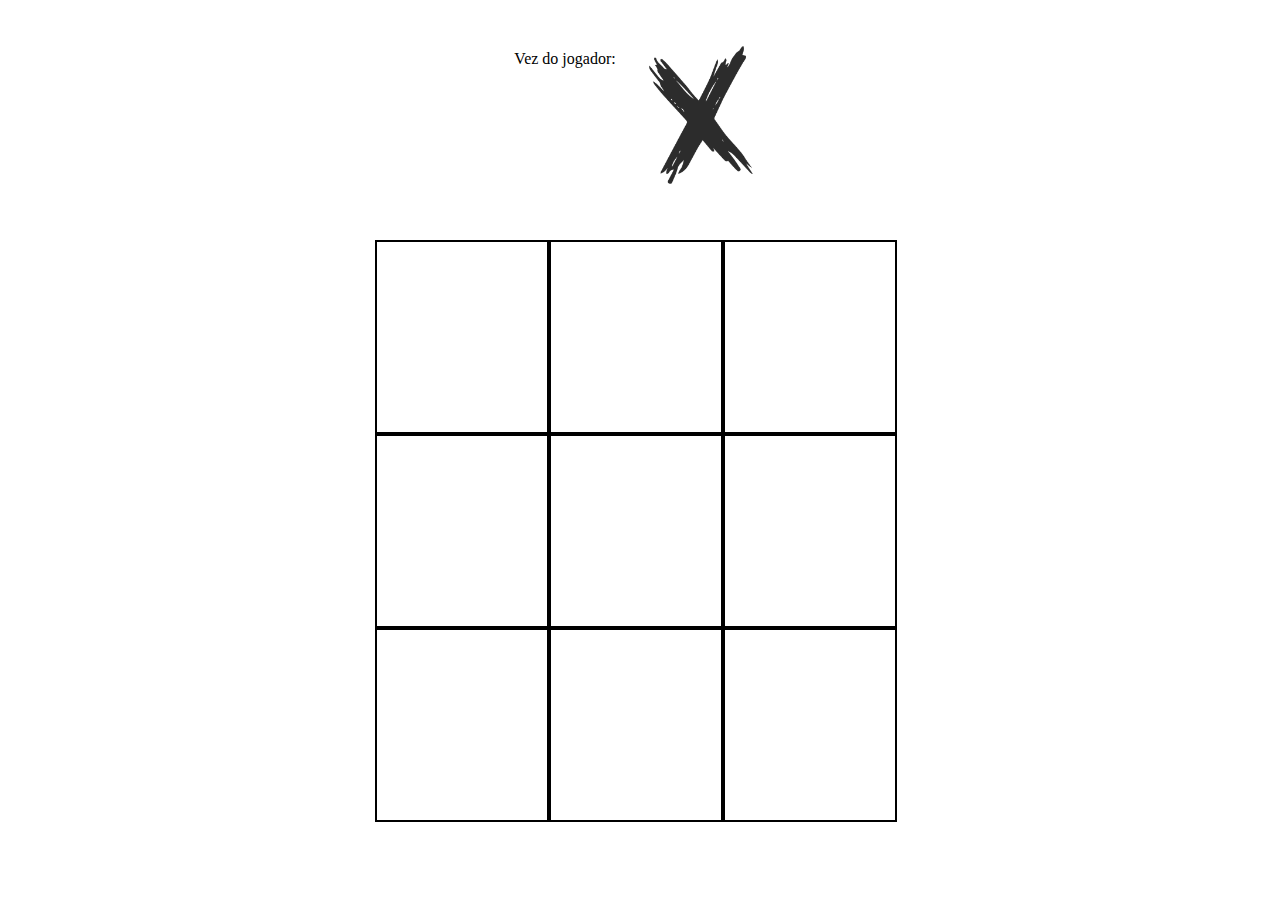
<file: JogoDaVelha/jogoDaVelha.html>
<!DOCTYPE html>
<html lang="pt-BR">

<head>
    <meta charset="UTF-8">
    <meta http-equiv="X-UA-Compatible" content="IE=edge">
    <meta name="viewport" content="width=device-width, initial-scale=1.0">
    <title>Jogo da velha</title>

    <link rel="stylesheet" href="css/estilo.css" />
</head>

<body>

    <div id="mostrador">
        <p style="float: left; margin: 10px;">Vez do jogador:</p>
        <img src="" width="150px" alt="Figura?">
    </div>
    <div class="tabuleiro">
        <div id="a1" class="espaco" jogada=""></div>
        <div id="a2" class="espaco" jogada=""></div>
        <div id="a3" class="espaco" jogada=""></div>

        <div id="b1" class="espaco" jogada=""></div>
        <div id="b2" class="espaco" jogada=""></div>
        <div id="b3" class="espaco" jogada=""></div>

        <div id="c1" class="espaco" jogada=""></div>
        <div id="c2" class="espaco" jogada=""></div>
        <div id="c3" class="espaco" jogada=""></div>
    </div>
    <script type="text/javascript" src="js/game.js"></script>
</body>

</html>
</file>
<file: JogoDaVelha/css/estilo.css>
#mostrador {
    margin: auto;
    width: fit-content;
    height: 170px;
    margin-top: 40px;
    margin-bottom: 30px;
}

.espaco img {
    width: 150px;
    height: 150px;
}

.espaco {
    padding-top: 20px;
    width: 170px;
    height: 170px;
    border: 2px solid black;
    text-align: center;
    float: left;
}

.tabuleiro {
    margin: auto;
    width: 530px;
    height: 530px;
}
</file>
